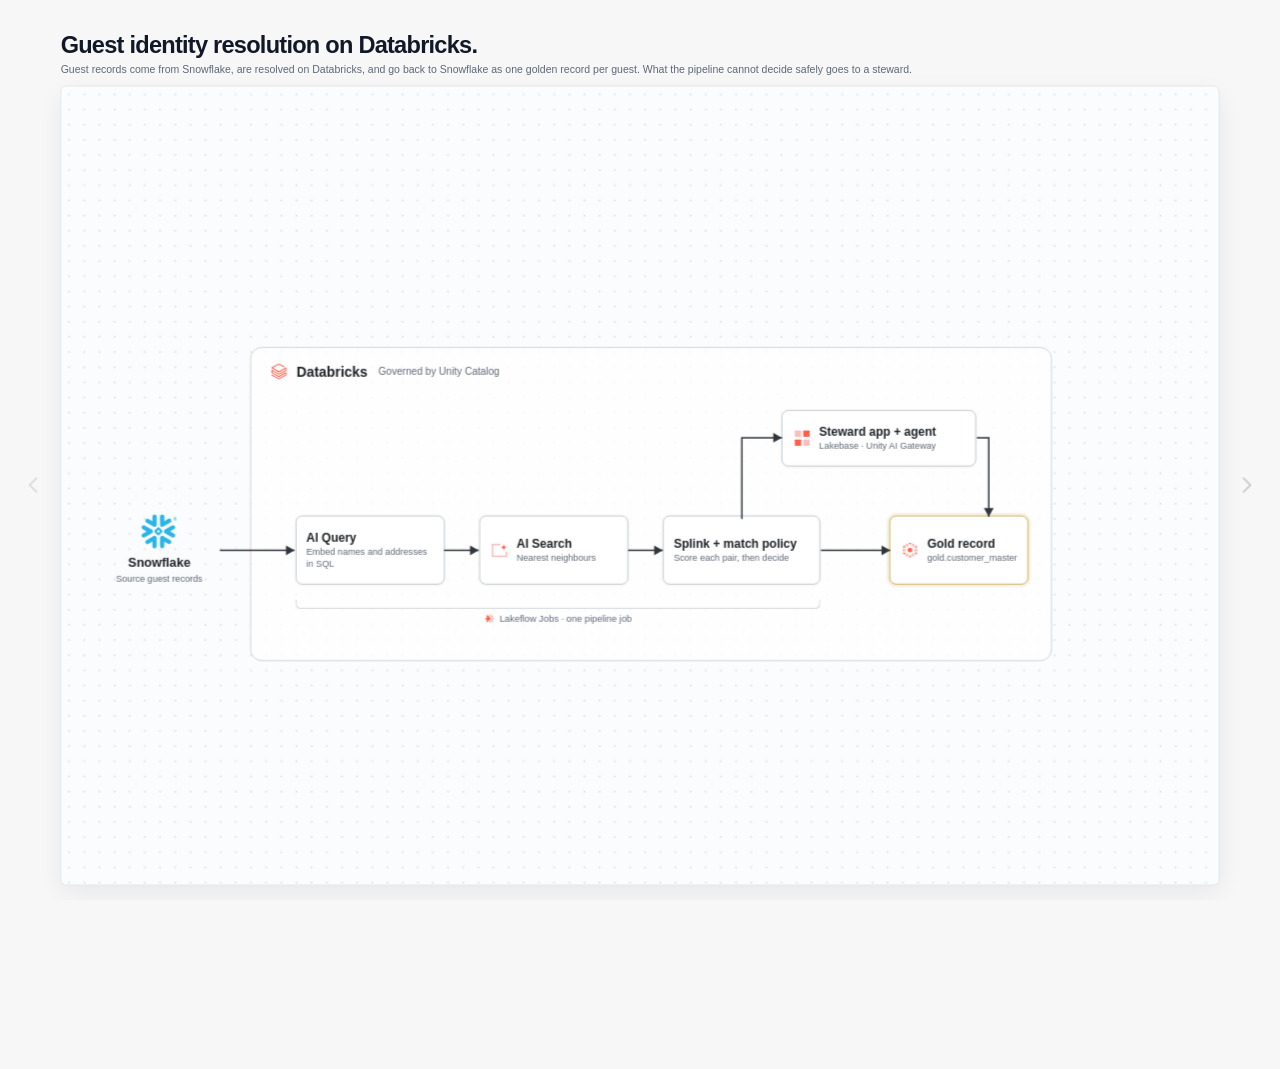
<file: apps/identity-presenter/static/identity-resolution-presenter.html>
<!doctype html>
<html lang="en">
<head>
  <meta charset="utf-8">
  <meta name="viewport" content="width=device-width, initial-scale=1">
  <title>Identity resolution</title>
  <link rel="stylesheet" href="presenter-cut-timing-trials.css">
  <link rel="stylesheet" href="identity-resolution-presenter.css">
</head>
<body>
  <main id="root"></main>
  <script>window.CANVAS_TYPE={label:11,axis:10,value:10,hullHeight:28,hullBaseline:18.5,labelOffset:14.5};</script>
  <script src="release-evidence.js"></script>
  <script src="presenter-cut-timing-trials.js"></script>
  <script src="scenario-decision-trace.js"></script>
  <script src="identity-resolution-presenter.js"></script>
</body>
</html>
</file>
<file: apps/identity-presenter/static/presenter-cut-timing-trials.css>
:root{color-scheme:light;--bg:#f7f7f8;--surface:#fff;--subtle:#f3f4f6;--ink:#111827;--muted:#5e6875;--line:#dfe2e6;--line2:#bdc3ca;--brand:#ff3621;--brand-dark:#c72c1c;--blue:#2272b4;--teal:#087f75;--purple:#7356a8;--amber:#a96107;--shadow:0 10px 30px rgba(17,24,39,.07);font-family:Inter,ui-sans-serif,-apple-system,BlinkMacSystemFont,"Segoe UI",sans-serif}*{box-sizing:border-box}html,body{margin:0;min-height:100%;background:var(--bg);color:var(--ink)}button{font:inherit;color:inherit}.topbar{height:58px;padding:0 28px;display:grid;grid-template-columns:1fr auto 1fr;align-items:center;gap:20px;background:var(--surface);border-bottom:1px solid var(--line)}.brand{display:flex;align-items:center;gap:10px;font-size:12px}.brand-mark{width:22px;height:16px;position:relative;border-top:3px solid var(--brand);border-bottom:3px solid var(--brand);transform:skewY(-14deg)}.brand-mark:after{content:"";position:absolute;left:3px;right:3px;top:5px;border-top:3px solid var(--brand)}.page-title{display:flex;align-items:baseline;gap:12px}.page-title b{font-size:14px}.page-title span{color:var(--muted);font-size:10px}.projection-note{justify-self:end;padding:6px 9px;border:1px solid var(--line);border-radius:4px;color:var(--muted);font-size:9px;font-weight:700;text-transform:uppercase;letter-spacing:.05em}.projection-note i{display:inline-block;width:6px;height:6px;margin-right:5px;border-radius:50%;background:var(--amber)}.trial-tabs{height:68px;display:grid;grid-template-columns:repeat(4,minmax(190px,1fr));padding:0 28px;background:var(--surface);border-bottom:1px solid var(--line)}.trial-tabs button{border:0;border-bottom:2px solid transparent;background:transparent;display:flex;align-items:center;gap:12px;padding:0 18px;text-align:left;cursor:pointer}.trial-tabs button:hover{background:var(--subtle)}.trial-tabs button.active{border-bottom-color:var(--brand);background:#fff8f6}.trial-tabs button>b{color:var(--line2);font-size:10px}.trial-tabs button.active>b{color:var(--brand-dark)}.trial-tabs span{display:grid;gap:3px;font-size:12px;font-weight:750}.trial-tabs small{color:var(--muted);font-size:9px;font-weight:450}main{min-height:calc(100vh - 158px)}.trial{display:none;padding:20px 28px 22px}.trial.active{display:block;animation:enter .22s ease-out}@keyframes enter{from{opacity:0;transform:translateY(4px)}}.heading{max-width:1460px;margin:0 auto 14px;display:flex;justify-content:space-between;align-items:flex-end;gap:24px}.eyebrow{color:var(--brand-dark);font-size:9px;font-weight:800;letter-spacing:.06em;text-transform:uppercase}.heading h1{margin:4px 0 5px;font-size:25px;line-height:1.1;letter-spacing:-.032em}.heading p{margin:0;color:var(--muted);font-size:11px}.play-all{min-height:36px;padding:0 14px;border:1px solid #b62b1c;border-radius:5px;background:var(--brand);color:#fff;font-size:11px;font-weight:750;cursor:pointer}.play-all span{margin-right:7px;font-size:8px}.play-all.playing span{animation:pulse .7s infinite}@keyframes pulse{50%{opacity:.3}}.demo{position:relative;max-width:1460px;height:min(535px,calc(100vh - 274px));min-height:420px;margin:0 auto;border:1px solid var(--line);border-radius:7px;background:#fbfcfd;box-shadow:var(--shadow);overflow:hidden}.scene{position:absolute;inset:0;opacity:0;transition:opacity .55s;background-image:radial-gradient(#dfe3e7 1px,transparent 1px);background-size:18px 18px}.trial:not([data-stage="0"]) .scene{opacity:1}.scene canvas{width:100%;height:100%;display:block}.replay{position:absolute;right:14px;bottom:13px;z-index:4;display:none;padding:7px 9px;border:1px solid var(--line2);border-radius:4px;background:rgba(255,255,255,.94);font-size:8px;font-weight:700;cursor:pointer}.trial[data-stage="3"] .replay,.trial[data-stage="4"] .replay{display:block}.cluster-key{position:absolute;left:14px;bottom:13px;z-index:3;display:none;gap:12px;padding:7px 9px;border:1px solid var(--line);border-radius:4px;background:rgba(255,255,255,.93);color:var(--muted);font-size:7px}.trial[data-stage="4"] .cluster-key{display:flex}.cluster-key span{display:flex;align-items:center;gap:4px}.cluster-key i{width:6px;height:6px;border-radius:50%}.key-blue{background:var(--blue)}.key-teal{background:var(--teal)}.key-purple{background:var(--purple)}.key-amber{background:var(--amber)}.table-card{position:absolute;width:370px;border:1px solid #d6d9dc;border-radius:3px;background:var(--surface);overflow:hidden;box-shadow:0 2px 7px rgba(17,24,39,.055);transition:left .85s cubic-bezier(.22,1,.36,1),top .85s cubic-bezier(.22,1,.36,1),transform .85s cubic-bezier(.22,1,.36,1),opacity .45s;z-index:7}.table-card header{height:34px;display:flex;align-items:center;padding:0 10px;background:#f7f8f9;border-bottom:1px solid #d6d9dc}.table-card header b{font-size:9px;font-weight:650;white-space:nowrap;overflow:hidden;text-overflow:ellipsis}.result-grid{background:#fff}.column-row,.data-row{display:grid;grid-template-columns:48px 91px 88px minmax(0,1fr)}.column-row{height:30px;background:#fafafa;border-bottom:1px solid #dfe1e3;color:#282c30;font-size:8px}.column-row>*,.data-row>*{min-width:0;border-right:1px solid #e1e3e5}.column-row>*:last-child,.data-row>*:last-child{border-right:0}.column-label{display:flex;align-items:center;gap:5px;padding:0 7px;white-space:nowrap}.column-label b{font-size:8px;font-weight:700;overflow:hidden;text-overflow:ellipsis}.dtype{display:inline-flex;align-items:center;flex:0 0 auto;color:#70757b;font-size:8px;font-style:normal;font-weight:650;letter-spacing:-.02em}.dtype sup{font-size:6px;line-height:1;transform:translateY(-3px)}.dtype-number{font-size:9px;letter-spacing:-.05em}.data-row{min-height:35px;align-items:stretch;border-bottom:1px solid #e2e4e6;color:#202124;transition:background .18s,box-shadow .18s}.data-row:last-child{border-bottom:0}.row-number{display:flex;align-items:center;justify-content:flex-end;padding:0 9px;background:#fafafa;color:#74797f;font-size:8px;font-style:normal;font-variant-numeric:tabular-nums}.data-cell{display:flex;align-items:center;padding:0 7px;overflow:hidden;white-space:nowrap;text-overflow:ellipsis}.guest-cell{font-size:8px;font-weight:500}.record-cell{color:#4b5560;font:7px ui-monospace,SFMono-Regular,Menlo,monospace}.semantic-cell{margin:0;color:#41464b;font-size:7px}.vector-cell{gap:2px;color:#49656b;font:7px ui-monospace,SFMono-Regular,Menlo,monospace}.vector-cell b{padding:3px 2px;border-radius:2px;font-weight:600}.vector-cell b.active{background:#fee2d5;color:#a72b18;outline:1px solid #f9a17f}.vector-table .data-row.active{background:#fff1e8;box-shadow:inset 3px 0 #f97316}.vector-table .data-row.active>*{background:#fff1e8}.vector-table .data-row.active .row-number{color:#a33a15;font-weight:750}.data-row.ellipsis{min-height:25px;grid-template-columns:48px 1fr;color:#6f747a}.data-row.ellipsis .ellipsis-cell{display:flex;align-items:center;justify-content:center;grid-column:2/-1;font-size:13px;letter-spacing:.12em}.vector-table .data-row.ellipsis.active{background:#fff1e8;box-shadow:inset 3px 0 #f97316;color:#a33a15}.vector-table .data-row.ellipsis.active>*{background:#fff1e8}.data-row.tail-row{grid-template-columns:48px 91px 88px minmax(0,1fr)}.data-row.tail-row .row-number{font-weight:650;letter-spacing:-.025em}.source-table{left:calc(50% - 185px);top:calc(50% - 155px)}.vector-table{left:-390px;top:calc(50% - 155px);opacity:0;transform:translateX(-36px)}.sql-card{position:absolute;left:-310px;top:calc(50% - 98px);width:290px;border:1px solid #d7dade;border-radius:3px;background:#fff;color:#202124;box-shadow:0 2px 7px rgba(17,24,39,.055);overflow:hidden;opacity:0;transform:translateX(-36px);transition:left .85s cubic-bezier(.22,1,.36,1),top .85s cubic-bezier(.22,1,.36,1),transform .85s cubic-bezier(.22,1,.36,1),opacity .45s;z-index:6}.sql-card-brand{height:30px;display:flex;align-items:center;padding:5px 10px;border-bottom:1px solid #e2e4e6;background:#fafafa}.sql-card-brand img{display:block;width:86px;height:auto;max-height:19px}.sql-editor{padding:8px 0 9px;background:#fff}.sql-line{min-height:22px;display:grid;grid-template-columns:29px 1fr;align-items:center}.sql-line i{align-self:stretch;display:flex;align-items:center;justify-content:flex-end;padding-right:8px;border-right:1px solid #edf0f2;color:#777d84;font:7px ui-monospace,SFMono-Regular,Menlo,monospace;font-style:normal}.sql-line code{padding-left:10px;color:#30343a;font:8px/1.45 ui-monospace,SFMono-Regular,Menlo,monospace;white-space:nowrap}.sql-line code b{color:#0068c9;font-weight:650}.sql-line code em{color:#7a3e9d;font-style:normal}.sql-line code span{color:#9b3d47}.sql-card .scan{position:absolute;inset:30px auto 0 -30%;width:25%;background:linear-gradient(90deg,transparent,rgba(0,104,201,.055),transparent);overflow:hidden;pointer-events:none}.trial[data-encode-phase="sql"] .sql-card,.trial[data-encode-phase="vector"] .sql-card{opacity:1;transform:none}.trial[data-encode-phase="vector"] .vector-table{opacity:1;transform:none}.trial[data-encode-phase="sql"] .source-table,.trial[data-encode-phase="vector"] .source-table{left:calc(25% - 185px)}.trial.is-playing[data-stage="0"][data-encode-phase="sql"] .sql-card .scan,.trial.is-playing[data-stage="0"][data-encode-phase="vector"] .sql-card .scan{animation:scan 1.2s infinite}@keyframes scan{to{left:110%}}.flow-arrow{position:absolute;top:50%;z-index:5;color:var(--line2);font-size:20px;opacity:0;transition:opacity .35s}.arrow-one{left:37%}.arrow-two{left:62%}.trial[data-encode-phase="sql"] .arrow-one,.trial[data-encode-phase="vector"] .arrow-one,.trial[data-encode-phase="vector"] .arrow-two{opacity:1}.trial:not([data-stage="0"]) .source-table,.trial:not([data-stage="0"]) .sql-card,.trial:not([data-stage="0"]) .flow-arrow{opacity:0;pointer-events:none}.trial:not([data-stage="0"]) .vector-table{left:16px;top:16px;opacity:1;transform:scale(.92);transform-origin:top left}.trial[data-stage="3"] .vector-table,.trial[data-stage="4"] .vector-table{transform:scale(.82);opacity:.94}.stage-rail{max-width:1460px;height:56px;margin:9px auto 0;display:grid;grid-template-columns:repeat(5,1fr);border:1px solid var(--line);border-radius:5px;overflow:hidden;background:var(--surface)}.stage-rail button{position:relative;border:0;border-right:1px solid var(--line);background:transparent;display:grid;grid-template-columns:22px 1fr 22px;gap:8px;align-items:center;padding:0 10px;text-align:left;cursor:pointer}.stage-rail button:last-child{border-right:0}.stage-rail button:hover{background:var(--subtle)}.stage-rail button.active{background:#fff8f6}.stage-rail button.done:after{content:"";position:absolute;left:0;right:0;bottom:0;height:2px;background:var(--brand)}.stage-number,.stage-play{width:20px;height:20px;display:grid;place-items:center;border:1px solid var(--line2);border-radius:50%;color:var(--muted);font-size:8px}.stage-play{justify-self:end;border-radius:4px;color:var(--ink)}.stage-rail button.active .stage-number,.stage-rail button.done .stage-number{border-color:var(--brand);color:var(--brand-dark)}.stage-rail button.playing .stage-play{border-color:var(--brand);color:var(--brand);animation:pulse .7s infinite}.stage-label{display:grid;gap:2px;font-size:9px;font-weight:700}.stage-label small{color:var(--muted);font-size:7px;font-weight:450}/* Trial 02: a fixed camera watches the three cards dolly through the centre. */
.layout-dolly .encode-track{position:absolute;inset:0;z-index:5;transition:transform 1s cubic-bezier(.22,1,.36,1)}.layout-dolly .source-table{left:calc(50% - 155px)}.layout-dolly .sql-card{left:calc(50% + 265px)}.layout-dolly .vector-table{left:calc(50% + 685px)}.layout-dolly .arrow-one{left:calc(50% + 190px)}.layout-dolly .arrow-two{left:calc(50% + 610px)}.layout-dolly[data-encode-phase="1"] .encode-track{transform:translateX(-420px)}.layout-dolly[data-encode-phase="2"] .encode-track{transform:translateX(-840px)}.layout-dolly[data-encode-phase="1"] .source-table,.layout-dolly[data-encode-phase="2"] .source-table{left:calc(50% - 155px)}.layout-dolly:not([data-stage="0"]) .encode-track{transform:none}.layout-dolly:not([data-stage="0"]) .vector-table{left:16px}/* Trial 03: cards descend through one centred focal window. */
.layout-descent .encode-track{position:absolute;inset:0;z-index:5;transition:transform 1s cubic-bezier(.22,1,.36,1)}.layout-descent .source-table{left:calc(50% - 155px);top:calc(50% - 143px)}.layout-descent .sql-card{left:calc(50% - 145px);top:calc(50% + 230px)}.layout-descent .vector-table{left:calc(50% - 155px);top:calc(50% + 590px)}.layout-descent .arrow-one{left:50%;top:calc(50% + 175px);transform:rotate(90deg)}.layout-descent .arrow-two{left:50%;top:calc(50% + 535px);transform:rotate(90deg)}.layout-descent[data-encode-phase="1"] .encode-track{transform:translateY(-372px)}.layout-descent[data-encode-phase="2"] .encode-track{transform:translateY(-732px)}.layout-descent[data-encode-phase="1"] .source-table,.layout-descent[data-encode-phase="2"] .source-table{left:calc(50% - 155px)}.layout-descent[data-encode-phase="2"] .vector-table{transform:none}.layout-descent .ellipsis{transform:rotate(90deg)}.layout-descent:not([data-stage="0"]) .encode-track{transform:none}.layout-descent:not([data-stage="0"]) .vector-table{left:16px;top:16px;transform:scale(.92)}/* Trial 04: the result table replaces the source table in the same frame. */
.layout-morph .source-table,.layout-morph .vector-table{left:calc(50% - 155px)}.layout-morph .sql-card{left:calc(50% + 205px);top:calc(50% - 104px)}.layout-morph .arrow-one{left:calc(50% + 175px)}.layout-morph .arrow-two{display:none}.layout-morph[data-encode-phase="1"] .source-table,.layout-morph[data-encode-phase="2"] .source-table{left:calc(50% - 155px)}.layout-morph[data-encode-phase="2"] .source-table{opacity:0;transform:scale(.97)}.layout-morph[data-encode-phase="2"] .vector-table{opacity:1;transform:none}.layout-morph:not([data-stage="0"]) .vector-table{left:16px}/* Final centred reveal: one authoritative table,responsive handoffs and stable scene framing. */
main{min-height:calc(100vh - 90px)}.demo{height:min(590px,calc(100vh - 220px))}.layout-center .source-table{top:calc(50% - 155px)}.layout-center[data-encode-phase="intro"] .source-table{left:-390px;opacity:0;transform:translateX(-36px);transition:none}.layout-center[data-encode-phase="intro"] .sql-card,.layout-center[data-encode-phase="intro"] .vector-table{transition:none}.layout-center .sql-card{left:-310px}.layout-center[data-encode-phase="sql"] .sql-card,.layout-center[data-encode-phase="vector"] .sql-card{left:calc(50% - 145px)}.layout-center .vector-table{left:-390px;right:auto;top:calc(50% - 155px)}.layout-center[data-encode-phase="vector"] .vector-table{left:calc(82% - 185px)}.layout-center[data-encode-phase="sql"] .source-table,.layout-center[data-encode-phase="vector"] .source-table{left:max(16px,calc(18% - 185px))}.layout-center .arrow-one{left:calc(35.5% - 5px)}.layout-center .arrow-two{left:calc(64.5% - 5px)}.layout-center:not([data-stage="0"]) .vector-table{left:16px;right:auto;top:50%;transform:translateY(-50%) scale(.92);transform-origin:left center}.layout-center[data-stage="3"] .vector-table,.layout-center[data-stage="4"] .vector-table{transform:translateY(-50%) scale(.82)}footer{min-height:32px;padding:8px 28px;display:flex;justify-content:space-between;gap:30px;border-top:1px solid var(--line);background:var(--surface);color:var(--muted);font-size:8px}footer b{color:var(--ink)}
@media(max-width:1150px){.topbar{grid-template-columns:1fr auto}.page-title{display:none}.table-card{width:330px}.column-row,.data-row,.data-row.tail-row{grid-template-columns:46px 80px 82px minmax(0,1fr)}.source-table{left:calc(50% - 165px)}.vector-table{left:-350px}.trial[data-encode-phase="sql"] .source-table,.trial[data-encode-phase="vector"] .source-table{left:calc(25% - 165px)}.stage-label small{display:none}.layout-morph .source-table,.layout-morph .vector-table{left:calc(50% - 165px)}.layout-center[data-encode-phase="vector"] .vector-table{left:calc(82% - 165px)}.layout-center[data-encode-phase="sql"] .source-table,.layout-center[data-encode-phase="vector"] .source-table{left:max(16px,calc(18% - 165px))}.layout-center:not([data-stage="0"]) .vector-table{left:16px;right:auto}}
@media(max-width:1000px){.table-card{width:280px}.column-row,.data-row,.data-row.tail-row{grid-template-columns:43px 67px 73px minmax(0,1fr)}.column-label{padding:0 5px}.column-label b{font-size:7px}.sql-card{width:230px}.layout-center[data-encode-phase="sql"] .sql-card,.layout-center[data-encode-phase="vector"] .sql-card{left:calc(50% - 115px)}.layout-center[data-encode-phase="sql"] .source-table,.layout-center[data-encode-phase="vector"] .source-table{left:16px}.layout-center[data-encode-phase="vector"] .vector-table{left:calc(100% - 296px)}.layout-center .arrow-one{left:calc(35.5% - 5px)}.layout-center .arrow-two{left:calc(64.5% - 5px)}.layout-center:not([data-stage="0"]) .vector-table{left:16px;right:auto}}.layout-center .source-table,.layout-center .vector-table{top:calc(50% - 155px)}
@media(prefers-reduced-motion:reduce){*,*:before,*:after{animation-duration:.01ms!important;transition-duration:.01ms!important}}.table-card header{justify-content:space-between;gap:10px}.product-tag{display:inline-flex;align-items:center;gap:5px;flex-shrink:0;color:#6b737c;font-size:8.5px;font-weight:600}.product-tag img{width:12px;height:12px}
</file>
<file: apps/identity-presenter/static/identity-resolution-presenter.css>
/* Integrated presenter shell: preserve the blocking cut,then continue into matching. */
:root{--green:#137a57;--amber-text:#9a5806;--green-soft:#edf8f3;--amber-soft:#fff6e5;--orange:#f97316;--red:#b42318;--red-soft:#fff0ee;--muted-2:#6b7178;--ease:cubic-bezier(.16,1,.3,1);--ease-io:cubic-bezier(.65,0,.35,1)}/* ------------------------------------------------------------------------ frame
   One logical 1520x870 frame,scaled uniformly by --ix-k (set in JS) so every
   screen from 1280x720 to 1920x1080 and beyond shows the same composition. */
html{height:100%;overflow:hidden;background:var(--bg)}body.ix-framed{position:absolute;left:0;top:0;width:var(--ix-frame-w,1520px);height:var(--ix-frame-h,870px);min-height:0;display:flex;flex-direction:column;overflow:hidden;transform:scale(var(--ix-k,1));transform-origin:0 0}body.ix-framed>main{flex:1 1 auto;min-height:0;display:flex;flex-direction:column;justify-content:center}body.ix-framed>header,body.ix-framed>footer{flex:0 0 auto}/* ------------------------------------------------------------------------ chrome type */
.ix-framed .topbar{height:56px;padding:0 30px;grid-template-columns:1fr auto 1fr}.ix-framed .brand{font-size:13px}.ix-framed .page-title{display:flex}.ix-framed .page-title b{font-size:15px}.ix-framed .page-title span{font-size:11.5px;color:var(--muted)}.ix-framed .projection-note{font-size:10px;padding:7px 10px}.ix-framed .trial{width:100%;padding:12px 30px 14px}.ix-framed .heading{max-width:1460px;margin:0 auto 12px;min-height:68px}.ix-framed .eyebrow{font-size:10.5px}.ix-framed .heading h1{margin:5px 0 6px;font-size:28px}.ix-framed .heading p{font-size:12.5px}.heading.ix-swap>div{animation:ix-heading-in .46s var(--ease) both}@keyframes ix-heading-in{from{opacity:0;transform:translateY(5px)}}.ix-framed .demo{max-width:1460px;height:590px;min-height:0}.ix-framed footer{min-height:34px;padding:9px 30px;font-size:9.5px}.ix-framed .stage-rail{max-width:1460px;height:60px;margin:10px auto 0;grid-template-columns:repeat(9,minmax(0,1fr));overflow:hidden}.ix-framed .stage-rail button{grid-template-columns:22px minmax(0,1fr) 20px;padding:0 9px;gap:7px;transition:background .25s}.ix-framed .stage-rail button:nth-child(5){border-left:2px solid var(--line2)}.ix-framed .stage-label{font-size:10.5px;white-space:nowrap}.ix-framed .stage-label small{display:block;font-size:9px;color:var(--muted-2);overflow:hidden;text-overflow:ellipsis}.ix-framed .stage-number{width:21px;height:21px;font-size:9.5px;transition:border-color .25s,color .25s}.ix-framed .stage-play{width:20px;height:20px;font-size:8px}.ix-framed .stage-rail button.done:after{transform-origin:left center;animation:ix-rail-fill .5s var(--ease) both}@keyframes ix-rail-fill{from{transform:scaleX(0)}}.ix-framed .stage-rail button:focus-visible,.ix-scenario-picker button:focus-visible,.ix-framed .replay:focus-visible{outline:2px solid var(--blue);outline-offset:-2px}.ix-framed .replay{font-size:10px;padding:8px 10px}.ix-framed .cluster-key{font-size:10px;padding:8px 10px}.ix-framed .cluster-key i{width:7px;height:7px}.ix-framed .cluster-key,.ix-framed .replay{transition:opacity .35s}.ix-framed .table-card{width:440px}.ix-framed .table-card header b{font-size:10.5px}.ix-framed .column-row,.ix-framed .data-row,.ix-framed .data-row.tail-row{grid-template-columns:50px 96px 94px minmax(0,1fr)}.ix-framed .data-row.ellipsis{grid-template-columns:50px 1fr}.ix-framed .column-label{padding:0 7px}.ix-framed .column-label b{font-size:9.5px}.ix-framed .dtype{font-size:9px}.ix-framed .dtype sup{font-size:7px}.ix-framed .dtype-number{font-size:9.5px}.ix-framed .row-number{font-size:9px;color:var(--muted-2)}.ix-framed .guest-cell{font-size:10px}.ix-framed .record-cell{font-size:9px;color:#46505a}.ix-framed .semantic-cell{font-size:9.5px}.ix-framed .vector-cell{font-size:9px}.ix-framed .vector-cell b{padding:3px 1.5px}.ix-framed .sql-card{width:320px}.ix-framed .sql-card-brand img{width:92px;max-height:20px}.ix-framed .sql-line{min-height:24px;grid-template-columns:30px 1fr}.ix-framed .sql-line i{font-size:9px;color:var(--muted-2)}.ix-framed .sql-line code{font-size:10px}/* Encode geometry recomputed for the wider cards (source | SQL | vectors, symmetric margins). */
.ix-framed .layout-center .source-table,.ix-framed .layout-center .vector-table{top:calc(50% - 170px)}.ix-framed .layout-center .source-table{left:calc(50% - 220px)}.ix-framed .layout-center[data-encode-phase="intro"] .source-table,.ix-framed .layout-center .vector-table{left:-420px}.ix-framed .layout-center .sql-card{left:-340px;top:calc(50% - 104px)}.ix-framed .layout-center[data-encode-phase="sql"] .source-table,.ix-framed .layout-center[data-encode-phase="vector"] .source-table{left:calc(18% - 220px)}.ix-framed .layout-center[data-encode-phase="sql"] .sql-card,.ix-framed .layout-center[data-encode-phase="vector"] .sql-card{left:calc(50% - 160px)}.ix-framed .layout-center[data-encode-phase="vector"] .vector-table{left:calc(82% - 220px)}.ix-framed .flow-arrow{color:#8a9097}.ix-framed .layout-center .arrow-one{left:calc(35.5% - 7px)}.ix-framed .layout-center .arrow-two{left:calc(64.5% - 7px)}.ix-framed .flow-arrow{top:calc(50% - 14px)}.ix-framed .layout-center:not([data-stage="0"]) .vector-table{left:16px;top:50%;transform:translateY(-50%) scale(.9);transform-origin:left center}.ix-framed .layout-center[data-stage="3"] .vector-table,.ix-framed .layout-center[data-stage="4"] .vector-table{transform:translateY(-50%) scale(.8)}/* ------------------------------------------------------------------------ matching overlay */
.ix-overlay{position:absolute;inset:0;z-index:20;overflow:hidden;background:transparent;opacity:0;pointer-events:none;transition:none}.integrated-matching .ix-overlay{opacity:1}.integrated-matching .scene canvas{opacity:0;transition:none}.integrated-matching .vector-table,.integrated-matching .source-table,.integrated-matching .sql-card,.integrated-matching .flow-arrow,.integrated-matching .cluster-key,.integrated-matching .replay{opacity:0!important;pointer-events:none!important}/* Retrieve state reconstructed as DOM so the selected points can remain tangible. */
.ix-universe{position:absolute;inset:0;z-index:1;transition:opacity .42s ease-out}.ix-universe-label{position:absolute;left:16px;top:14px;display:flex;align-items:baseline;gap:9px;animation:ix-fade-in .5s .15s ease-out both}.ix-universe-label b{font-size:12px}.ix-universe-label span{color:var(--muted);font-size:10px}@keyframes ix-fade-in{from{opacity:0}}.ix-cluster{position:absolute;transition:opacity .62s ease-out,transform .9s var(--ease-io),left .9s var(--ease-io),top .9s var(--ease-io),width .9s var(--ease-io),height .9s var(--ease-io);transform-origin:center}.ix-cluster:before{content:"";position:absolute;inset:0;border:1px dashed color-mix(in srgb,var(--ix-color) 58%,transparent);border-radius:50%;background:color-mix(in srgb,var(--ix-color) 7%,transparent);transform:rotate(-4.6deg)}.ix-cluster>strong{position:absolute;left:50%;bottom:calc(100% + 6px);transform:translateX(-50%);padding:6px 8px;border:1px solid color-mix(in srgb,var(--ix-color) 58%,#fff);border-radius:4px;background:#fff;color:var(--ix-color);font-size:11px;line-height:14px;white-space:nowrap;transition:opacity .35s ease-out}.ix-name{--ix-color:var(--blue);left:31%;top:47%;width:16%;height:24%}.ix-selected{--ix-color:var(--teal);left:46.5%;top:24.5%;width:17%;height:26%}.ix-corporate{--ix-color:var(--purple);left:61%;top:55%;width:16%;height:24%}.ix-household{--ix-color:var(--amber);left:73%;top:30%;width:16%;height:24%}.ix-ambient{position:absolute;left:var(--x);top:var(--y);width:6.4px;height:6.4px;border-radius:50%;background:var(--ix-color);opacity:.82;transform:translate(-50%,-50%)}.ix-point{position:absolute;left:var(--x);top:var(--y);display:block;width:15px;height:15px;z-index:4;font-size:11px;font-weight:750;white-space:nowrap;transform:translate(-7.5px,-50%)}.ix-point i{position:absolute;inset:0;border:3px solid #fff;border-radius:50%}.ix-point span{position:absolute;left:22px;top:50%;padding:1px 4px;margin:0 -4px;border-radius:3px;background:rgba(255,255,255,0);transform:translateY(-50%);transition:transform .75s var(--ease-io),background .4s}.ix-point.ix-left i{background:var(--brand);box-shadow:0 0 0 1px var(--brand)}.ix-point.ix-right i{background:var(--teal);box-shadow:0 0 0 1px var(--teal)}/* Reveal rows: labels move to the left of their points so tethers leave cleanly to the right. */
.ix-overlay[data-match-step="2"] .ix-point span{transform:translate(calc(-100% - 29px),-50%);background:rgba(255,255,255,.9);box-shadow:0 0 0 1px rgba(17,24,39,.06)}.ix-overlay:not([data-match-step="0"]) .ix-cluster:not(.ix-selected)>strong{opacity:0}.ix-overlay[data-match-step="1"] .ix-name,.ix-overlay[data-match-step="2"] .ix-name,.ix-overlay[data-match-step="3"] .ix-name,.ix-overlay[data-match-step="4"] .ix-name{opacity:.08;transform:translate(-5%,4%) scale(.95)}.ix-overlay[data-match-step="1"] .ix-corporate,.ix-overlay[data-match-step="2"] .ix-corporate,.ix-overlay[data-match-step="3"] .ix-corporate,.ix-overlay[data-match-step="4"] .ix-corporate{opacity:.08;transform:translate(4%,5%) scale(.94)}.ix-overlay[data-match-step="1"] .ix-household,.ix-overlay[data-match-step="2"] .ix-household,.ix-overlay[data-match-step="3"] .ix-household,.ix-overlay[data-match-step="4"] .ix-household{opacity:.08;transform:translate(5%,-4%) scale(.95)}.ix-overlay[data-match-step="1"] .ix-selected,.ix-overlay[data-match-step="2"] .ix-selected,.ix-overlay[data-match-step="3"] .ix-selected,.ix-overlay[data-match-step="4"] .ix-selected{left:2%;top:26%;width:26%;height:40%}.ix-overlay[data-match-step="2"] .ix-selected,.ix-overlay[data-match-step="3"] .ix-selected,.ix-overlay[data-match-step="4"] .ix-selected{opacity:.88}/* Persistent source rows. */
.ix-flow-table{position:absolute;left:30%;top:196px;width:64%;z-index:5;border:1px solid var(--line2);border-radius:4px;background:#fff;overflow:hidden;opacity:0;transform:translateX(24px);transition:opacity .5s ease-out,transform .8s var(--ease)}.ix-flow-table header{height:34px;padding:0 10px 0 16px;display:flex;align-items:center;border-bottom:1px solid var(--line);background:#f7f8f9}.ix-flow-table header b{font:700 10.5px ui-monospace,SFMono-Regular,Menlo,monospace}.ix-flow-head,.ix-flow-row{display:grid;grid-template-columns:.62fr .7fr 1.05fr 1.5fr 1fr .78fr 1.9fr}.ix-flow-head{min-height:30px;background:#fafafa}.ix-flow-head>*{display:flex;align-items:center;padding:0 8px;border-right:1px solid var(--line);color:var(--muted);font-size:9px;font-weight:650}.ix-flow-head>*:first-child,.ix-flow-row>*:not(.ix-row-anchor):nth-child(2){padding-left:16px}.ix-flow-head>*:last-child,.ix-flow-row>*:last-child{border-right:0}.ix-flow-row{position:relative;min-height:46px;border-top:1px solid var(--line)}.ix-flow-row>*:not(.ix-row-anchor){min-width:0;padding:0 8px;display:flex;align-items:center;border-right:1px solid var(--line);font-size:9.5px;overflow:hidden;white-space:nowrap;text-overflow:ellipsis}.ix-flow-row b{font-weight:650}.ix-flow-row code{font:9.5px ui-monospace,SFMono-Regular,Menlo,monospace}.ix-row-anchor{position:absolute;left:-8px;top:50%;width:16px;height:16px;border:3px solid #fff;border-radius:50%;transform:translateY(-50%);box-shadow:0 0 0 1px currentColor;z-index:3}.ix-left-row .ix-row-anchor{color:var(--brand);background:var(--brand)}.ix-right-row .ix-row-anchor{color:var(--teal);background:var(--teal)}.ix-overlay[data-match-step="2"] .ix-flow-table{opacity:1;transform:none}/* Live point-to-row tethers. */
.ix-tethers{position:absolute;inset:0;width:100%;height:100%;z-index:4;pointer-events:none;overflow:visible;transition:opacity .3s}.ix-tethers path{fill:none;stroke-width:1.5;stroke-dasharray:6 6;stroke-dashoffset:180;opacity:0;transition:stroke-dashoffset .9s var(--ease) .12s,opacity .35s .12s}.ix-tethers [data-ix-tether="left"]{stroke:var(--brand)}.ix-tethers [data-ix-tether="right"]{stroke:var(--teal)}.ix-overlay[data-match-step="2"] .ix-tethers path{stroke-dashoffset:0;opacity:.9}/* ------------------------------------------------------------------------ Decision Trace */
.ix-evidence-view{position:absolute;inset:0;z-index:30;padding:12px 14px 14px;background:#fbfcfd;background-image:radial-gradient(#e3e6e9 1px,transparent 1px);background-size:18px 18px;opacity:0;transform:translateX(18px) scale(.992);pointer-events:none;transition:opacity .45s ease-out,transform .72s var(--ease)}.ix-overlay[data-match-step="3"] .ix-evidence-view,.ix-overlay[data-match-step="4"] .ix-evidence-view{opacity:1;transform:none;pointer-events:auto}.ix-overlay[data-match-step="3"] .ix-universe,.ix-overlay[data-match-step="4"] .ix-universe,.ix-overlay[data-match-step="3"] .ix-tethers,.ix-overlay[data-match-step="4"] .ix-tethers,.ix-overlay[data-match-step="3"] .ix-flow-table,.ix-overlay[data-match-step="4"] .ix-flow-table{opacity:0;pointer-events:none}.ix-scenario-picker,.ix-evidence-heading{opacity:0;transform:translateY(6px);transition:opacity .4s ease-out,transform .6s var(--ease)}.ix-overlay[data-match-step="3"] :is(.ix-scenario-picker,.ix-evidence-heading),.ix-overlay[data-match-step="4"] :is(.ix-scenario-picker,.ix-evidence-heading){opacity:1;transform:none}.ix-overlay[data-match-step="3"] .ix-evidence-heading,.ix-overlay[data-match-step="3"] .ix-scenario-picker{transition-delay:.05s}.ix-scenario-picker{height:40px;display:grid;grid-template-columns:repeat(6,1fr);border:1px solid var(--line);border-radius:4px;background:#fff;overflow:hidden}.ix-scenario-picker button{position:relative;min-width:0;padding:0 9px;display:flex;align-items:center;gap:8px;border:0;border-right:1px solid var(--line);background:#fff;cursor:pointer;transition:background .2s}.ix-scenario-picker button:last-child{border-right:0}.ix-scenario-picker button:hover{background:#fafbfc}.ix-scenario-picker button.active{background:#fff8f6}.ix-scenario-picker button.active:after{content:"";position:absolute;left:0;right:0;bottom:0;height:2px;background:var(--brand)}.ix-scenario-picker i{width:19px;height:19px;display:grid;place-items:center;flex:0 0 auto;border:1px solid var(--line2);border-radius:50%;color:var(--muted);font:normal 9px ui-monospace,SFMono-Regular,Menlo,monospace}.ix-scenario-picker button.active i{border-color:var(--brand);color:#b72e20}.ix-scenario-picker span{min-width:0;overflow:hidden;text-overflow:ellipsis;white-space:nowrap;font-size:10.5px;font-weight:750}.ix-evidence-heading{height:54px;display:flex;align-items:center;justify-content:space-between;gap:20px}.ix-evidence-heading>div{display:grid;gap:4px}.ix-evidence-heading b{font-size:16px}.ix-evidence-heading span{color:var(--muted);font-size:10px}.ix-evidence-heading small{padding:7px 9px;border:1px solid #b8cbd8;border-radius:4px;background:#f4f8fb;color:#295f82;font-size:9.5px;font-weight:700;white-space:nowrap}.ix-evidence-layout{height:calc(100% - 94px);display:grid;grid-template-columns:minmax(0,1fr) 340px;gap:12px}.ix-null{color:#636a72;font:italic 9.5px ui-monospace,SFMono-Regular,Menlo,monospace}.ix-evidence-view[data-field="0"] [data-ix-col="0"],.ix-evidence-view[data-field="1"] [data-ix-col="1"],.ix-evidence-view[data-field="2"] [data-ix-col="2"],.ix-evidence-view[data-field="3"] [data-ix-col="3"],.ix-evidence-view[data-field="4"] [data-ix-col="4"]{background:#fff1e8;color:#922f12}@keyframes ix-sql-pulse{45%{box-shadow:inset 3px 0 var(--orange),inset 0 0 0 1px #ef9a72;background:#ffe6d8}}
@keyframes ix-verdict-in{from{opacity:0;transform:translateY(6px) scale(.985)}}

@media(prefers-reduced-motion:reduce){*,*:before,*:after{animation-duration:.01ms!important;animation-delay:0s!important;transition-duration:.01ms!important;transition-delay:0s!important}}.ix-name>strong,.ix-corporate>strong{bottom:auto;top:calc(100% + 6px)}.ix-destination{display:flex;align-items:center;gap:5px;color:#4b535b;font-size:9.5px;font-weight:600;white-space:nowrap;animation:ix-fade-in .5s .25s ease-out both}.ix-destination:empty{display:none}.ix-destination img{width:13px;height:13px;margin-left:2px}.ix-destination i{margin:0 4px;color:var(--muted-2);font-style:normal}.ix-framed .source-table :is(.column-row,.data-row){grid-template-columns:52px minmax(0,.8fr) minmax(0,1.2fr)}.ix-framed .vector-table :is(.column-row,.data-row){grid-template-columns:52px 88px minmax(0,1fr) minmax(0,1fr)}.ix-framed :is(.source-table,.vector-table) .data-row.ellipsis{grid-template-columns:52px 1fr}.ix-framed .semantic-cell{min-width:0;white-space:nowrap;overflow:hidden;text-overflow:ellipsis}/* Hand-off stage: customer graph and release totals */
.ix-handoff-view{position:absolute;inset:0;z-index:40;display:grid;grid-template-columns:minmax(0,1.7fr) minmax(300px,1fr);gap:14px;padding:12px 14px 14px;background:#fbfcfd;background-image:radial-gradient(#e3e6e9 1px,transparent 1px);background-size:18px 18px;opacity:0;pointer-events:none;transition:opacity .45s ease-out}.ix-overlay[data-match-step="5"] .ix-handoff-view{opacity:1;pointer-events:auto}.ix-handoff-view>section,.ix-handoff-view>aside{min-height:0;border:1px solid var(--line2);border-radius:4px;background:#fff;overflow:hidden}.ix-handoff-view header{height:38px;padding:0 14px;display:flex;align-items:center;justify-content:space-between;border-bottom:1px solid var(--line);background:#f7f8f9}.ix-handoff-view header b{font-size:11px}.ix-handoff-view header span{color:var(--muted);font-size:9.5px}.ix-graph{display:grid;grid-template-rows:38px minmax(0,1fr) 58px}.ix-graph-canvas{position:relative;align-self:center;justify-self:center;height:calc(100% - 44px);max-width:calc(100% - 40px);aspect-ratio:3/2}.ix-graph-canvas svg{position:absolute;inset:0;width:100%;height:100%;overflow:visible}.ix-edge{fill:none;stroke-linecap:round;opacity:0;transition:opacity .4s ease-out,stroke-dashoffset .9s var(--ease)}.ix-edge-auto{stroke:var(--green);stroke-width:2.2;stroke-dasharray:1;stroke-dashoffset:1;opacity:1}.ix-edge-review{stroke:var(--amber);stroke-width:2;stroke-dasharray:.03 .02}.ix-edge-reject{stroke:#c9ced3;stroke-width:1.2;stroke-dasharray:.008 .02}.ix-handoff-view[data-handoff-step="2"] .ix-edge-auto,.ix-handoff-view[data-handoff-step="3"] .ix-edge-auto,.ix-handoff-view[data-handoff-step="4"] .ix-edge-auto{stroke-dashoffset:0}.ix-handoff-view[data-handoff-step="2"] .ix-edge-review,.ix-handoff-view[data-handoff-step="3"] .ix-edge-review,.ix-handoff-view[data-handoff-step="4"] .ix-edge-review{opacity:1;transition-delay:.35s}.ix-handoff-view[data-handoff-step="2"] .ix-edge-reject,.ix-handoff-view[data-handoff-step="3"] .ix-edge-reject,.ix-handoff-view[data-handoff-step="4"] .ix-edge-reject{opacity:1;transition-delay:.55s}.ix-node{position:absolute;z-index:3;display:flex;align-items:center;gap:8px;padding:7px 11px 7px 8px;border:1px solid var(--line2);border-radius:6px;background:#fff;box-shadow:0 1px 2px rgba(17,24,39,.05);transform:translate(-50%,-50%) translateY(6px);opacity:0;transition:opacity .35s ease-out,transform .5s var(--ease);white-space:nowrap}.ix-node i{width:22px;height:22px;display:grid;place-items:center;border:1px solid var(--line2);border-radius:50%;font:700 10px/1 Inter,sans-serif;font-style:normal;color:#30363d}.ix-node b{display:block;font-size:11px}.ix-node span{display:block;margin-top:2px;color:var(--muted);font-size:9.5px}.ix-handoff-view[data-handoff-step="1"] .ix-node,.ix-handoff-view[data-handoff-step="2"] .ix-node,.ix-handoff-view[data-handoff-step="3"] .ix-node,.ix-handoff-view[data-handoff-step="4"] .ix-node{opacity:1;transform:translate(-50%,-50%)}.ix-edge-label{position:absolute;z-index:2;transform:translate(-50%,-50%);padding:2px 6px;border-radius:3px;background:#fff;font-size:9.5px;font-weight:650;white-space:nowrap;opacity:0;transition:opacity .35s ease-out .5s}.ix-edge-label-auto{color:var(--green)}.ix-edge-label-review{color:var(--amber-text)}.ix-handoff-view[data-handoff-step="2"] .ix-edge-label,.ix-handoff-view[data-handoff-step="3"] .ix-edge-label,.ix-handoff-view[data-handoff-step="4"] .ix-edge-label{opacity:1}.ix-customer{position:absolute;z-index:1;border-radius:14px;opacity:0;transform:scale(.97);transition:opacity .45s ease-out,transform .6s var(--ease)}.ix-customer em{position:absolute;left:12px;top:-9px;padding:0 6px;background:#fff;font-size:10px;font-weight:700;font-style:normal;white-space:nowrap}.ix-customer-main{border:1.5px solid var(--green);background:color-mix(in srgb,var(--green-soft) 70%,transparent)}.ix-customer-main em{color:var(--green)}.ix-customer-held{border:1.5px dashed var(--amber);background:color-mix(in srgb,var(--amber-soft) 55%,transparent)}.ix-customer-held em{color:var(--amber-text)}.ix-handoff-view[data-handoff-step="3"] .ix-customer-main,.ix-handoff-view[data-handoff-step="4"] .ix-customer-main,.ix-handoff-view[data-handoff-step="4"] .ix-customer-held{opacity:1;transform:none}.ix-graph-note{position:absolute;left:0;right:0;bottom:-28px;margin:0;color:#4b535b;font-size:11px;text-align:center;opacity:0;transition:opacity .4s ease-out .3s}.ix-handoff-view[data-handoff-step="3"] .ix-graph-note,.ix-handoff-view[data-handoff-step="4"] .ix-graph-note{opacity:1}.ix-case{display:flex;align-items:center;gap:10px;padding:0 16px;border-top:1px solid var(--line);opacity:0;transform:translateY(8px);transition:opacity .4s ease-out,transform .6s var(--ease)}.ix-case img{width:18px;height:18px}.ix-case b{display:block;font-size:12px}.ix-case span{display:block;margin-top:2px;color:var(--muted);font-size:10px}.ix-handoff-view[data-handoff-step="4"] .ix-case{opacity:1;transform:none}.ix-funnel dl{margin:0;padding:6px 16px}.ix-funnel dl>div{display:grid;grid-template-columns:118px minmax(0,1fr);align-items:baseline;gap:10px;padding:11px 0;border-bottom:1px solid var(--line);opacity:.18;transition:opacity .45s ease-out}.ix-funnel dl>div:last-child{border-bottom:0}.ix-funnel dt{font:700 15px ui-monospace,SFMono-Regular,Menlo,monospace;font-variant-numeric:tabular-nums;text-align:right;color:#30363d}.ix-funnel dd{margin:0;font-size:11.5px;color:#30363d}.ix-funnel dd span{display:inline-flex;align-items:center;gap:6px}.ix-funnel dd img{width:13px;height:13px}.ix-funnel small{display:block;margin-top:3px;color:var(--muted);font-size:9.5px}.ix-f-auto dt{color:var(--green)}.ix-f-review dt{color:var(--amber-text)}.ix-f-reject dt{color:var(--muted)}.ix-f-case{margin-top:4px;border-top:1px solid var(--line2)}.ix-handoff-view[data-handoff-step="1"] [data-funnel="1"],.ix-handoff-view[data-handoff-step="2"] [data-funnel="1"],.ix-handoff-view[data-handoff-step="3"] [data-funnel="1"],.ix-handoff-view[data-handoff-step="4"] [data-funnel="1"]{opacity:1}.ix-handoff-view[data-handoff-step="2"] [data-funnel="2"],.ix-handoff-view[data-handoff-step="3"] [data-funnel="2"],.ix-handoff-view[data-handoff-step="4"] [data-funnel="2"]{opacity:1}.ix-handoff-view[data-handoff-step="3"] [data-funnel="3"],.ix-handoff-view[data-handoff-step="4"] [data-funnel="3"]{opacity:1}.ix-handoff-view[data-handoff-step="4"] [data-funnel="4"]{opacity:1}
@media (prefers-reduced-motion:reduce){.ix-handoff-view *{transition:none!important}}.ix-tethers path{stroke-width:1.6;stroke-linecap:round;stroke-dasharray:1;stroke-dashoffset:1;opacity:0;transition:stroke-dashoffset .8s var(--ease) .15s,opacity .2s ease-out .15s}.ix-overlay[data-match-step="2"] .ix-tethers path{stroke-dashoffset:0;opacity:.8}/* Without the top and bottom bars the stage fills the frame. */
body.ix-framed>main{justify-content:stretch}.ix-framed .trial.active{display:flex;flex-direction:column;flex:1 1 auto;min-height:0;padding:22px 30px 18px}.ix-framed .demo{flex:1 1 auto;height:auto;min-height:560px;width:100%;margin-left:auto;margin-right:auto}.ix-framed .heading,.ix-framed .stage-rail{width:100%;flex:0 0 auto}/* AI Search is named by product only; the projection caption moves to the legend's old place. */
.ai-search-label{position:absolute;left:16px;top:14px;z-index:2;display:flex;align-items:center;gap:7px;opacity:0;transition:opacity .3s ease-out}.ai-search-label img,.ix-universe-label img{width:15px;height:15px}.ai-search-label b{font-size:12px}.layout-center[data-stage="4"] .ai-search-label{opacity:1}.integrated-matching .ai-search-label{opacity:0}.ix-universe-label{align-items:center;gap:7px}/* Tethers: the counterpart uses slate,not its cluster teal; arrowheads replace the row anchors. */
.ix-tethers [data-ix-tether="right"]{stroke:#475467}.ix-flow-table .ix-row-anchor{opacity:0}.ix-tethers .ix-arrow{stroke:none;opacity:0;transition:opacity .2s ease-out}.ix-tethers [data-ix-arrow="left"]{fill:var(--brand)}.ix-tethers [data-ix-arrow="right"]{fill:#475467}.ix-overlay.ix-tethers-drawn[data-match-step="2"] .ix-tethers .ix-arrow{opacity:.9}.ix-overlay:not(.ix-tethers-drawn) .ix-tethers .ix-arrow{opacity:0}/* Compare / Resolve: one ledger and a decision panel */
.ix-evidence-layout{grid-template-columns:minmax(0,1fr) 330px;gap:14px}.ix-ledger,.ix-decision{min-height:0;border:1px solid var(--line2);border-radius:4px;background:#fff;opacity:0;transform:translateY(6px);transition:opacity .4s ease-out,transform .6s var(--ease)}.ix-overlay:is([data-match-step="3"],[data-match-step="4"]) :is(.ix-ledger,.ix-decision){opacity:1;transform:none}.ix-overlay[data-match-step="3"] .ix-decision{transition-delay:.12s}.ix-ledger{position:relative;display:grid;grid-template-rows:38px 34px minmax(0,1fr) 52px 36px}.ix-ledger>header,.ix-decision>header{padding:0 14px;display:flex;align-items:center;justify-content:space-between;border-bottom:1px solid var(--line);background:#f7f8f9}.ix-ledger>header b,.ix-decision>header b{font-size:11px}.ix-ledger>header span,.ix-decision>header span{color:var(--muted);font-size:9.5px;font-variant-numeric:tabular-nums}.ix-decision>header b{color:var(--blue);font:700 10.5px ui-monospace,SFMono-Regular,Menlo,monospace}.ix-ledger-head,.ix-row{display:grid;grid-template-columns:120px minmax(0,1fr) minmax(0,1fr) 128px 228px;align-items:center;column-gap:14px;padding:0 16px}.ix-ledger-head{border-bottom:1px solid var(--line);color:var(--muted);font-size:9.5px;font-weight:650}.ix-ledger-head b{color:#30363d;font-size:10.5px;margin-right:6px}.ix-weight-head{display:flex;justify-content:space-between;padding-right:52px}.ix-weight-head small{font-size:8.5px;font-weight:500;color:var(--muted-2);word-spacing:18px}.ix-ledger-rows{display:flex;flex-direction:column;min-height:0;overflow:hidden}.ix-row{flex:1 1 0;min-height:36px;border-bottom:1px solid var(--line);font-size:11.5px;transition:background .3s ease-out}.ix-row>span{min-width:0;overflow:hidden;text-overflow:ellipsis;white-space:nowrap}.ix-row .ix-field{font-weight:650;color:#30363d}.ix-row.active{background:#fff7f1}.ix-null{color:var(--muted-2);font-style:normal}.ix-result{font-weight:700;opacity:0;transform:translateX(-4px);transition:opacity .3s ease-out,transform .45s var(--ease)}.ix-result small{display:block;margin-top:2px;color:var(--muted);font-size:9px;font-weight:500;white-space:normal;line-height:1.3}.ix-row.revealed .ix-result{opacity:1;transform:none}.ix-tone-pos{color:var(--green)}.ix-tone-neg{color:var(--red)}.ix-tone-muted{color:var(--muted)}.ix-weight{display:flex;align-items:center;gap:10px}.ix-track{position:relative;flex:1 1 auto;height:12px}.ix-track:before{content:"";position:absolute;left:50%;top:-5px;bottom:-5px;width:1px;background:var(--line2)}.ix-bar{position:absolute;top:2px;height:8px;width:var(--w);border-radius:2px;transform:scaleX(0);transition:transform .6s var(--ease)}.ix-bar-pos{left:50%;background:var(--green);transform-origin:left center}.ix-bar-neg{right:50%;background:var(--red);transform-origin:right center}.ix-row.revealed .ix-bar{transform:scaleX(1)}.ix-w{width:42px;text-align:right;font:700 10.5px ui-monospace,SFMono-Regular,Menlo,monospace;font-variant-numeric:tabular-nums;opacity:0;transition:opacity .3s ease-out .2s}.ix-row.revealed .ix-w{opacity:1}.ix-w-pos{color:var(--green)}.ix-w-neg{color:var(--red)}.ix-w-zero{color:var(--muted)}.ix-context-label{padding:7px 16px 5px;color:var(--muted);font-size:9.5px;font-weight:650;border-bottom:1px solid var(--line);background:#fafbfc}.ix-row-context{flex:0 0 34px;min-height:34px;color:#5b636b}.ix-row-context .ix-result{opacity:1;transform:none;font-weight:600}.ix-ledger-total{display:grid;grid-template-columns:120px minmax(0,1fr) auto auto;align-items:center;column-gap:14px;padding:0 16px;border-top:1px solid var(--line2);background:#fafbfc}.ix-ledger-total>span:first-child{font-size:11.5px;font-weight:700}.ix-total-note{color:var(--muted);font-size:9.5px}.ix-total-weight{font:700 14px ui-monospace,SFMono-Regular,Menlo,monospace;font-variant-numeric:tabular-nums}.ix-total-prob{color:var(--muted);font-size:10px}.ix-total-prob b{margin-left:6px;color:var(--muted-2);font:700 14px ui-monospace,SFMono-Regular,Menlo,monospace}.ix-total-prob.done b{color:#30363d}.ix-sql-note{position:relative;border-top:1px solid var(--line)}.ix-sql-note summary{height:36px;padding:0 16px;display:flex;align-items:center;gap:10px;list-style:none;cursor:pointer;color:var(--muted);font-size:10px}.ix-sql-note summary::-webkit-details-marker{display:none}.ix-sql-note summary img{width:88px;height:auto}.ix-sql-note summary u{margin-left:auto;color:#3d5a73;text-underline-offset:3px}.ix-sql-note[open] summary u{color:#30363d}.ix-sql-note pre{position:absolute;left:12px;right:12px;bottom:calc(100% + 6px);z-index:5;margin:0;padding:12px 14px;border:1px solid var(--line2);border-radius:4px;background:#fff;box-shadow:0 8px 24px rgba(17,24,39,.12);font:10.5px/1.7 ui-monospace,SFMono-Regular,Menlo,monospace;color:#30363d;white-space:pre}.ix-sql-note pre b{color:var(--blue)}.ix-sql-note pre em{color:#7a3e9d;font-style:normal}.ix-decision{display:grid;grid-template-rows:38px minmax(0,1fr) auto;transition:opacity .4s ease-out,transform .6s var(--ease),border-color .4s,background .4s}.ix-decision-body{padding:18px 18px 12px;display:flex;flex-direction:column;gap:10px;min-height:0}.ix-pending{margin:auto 0;color:var(--muted);font-size:11.5px;line-height:1.5}.ix-decision-code{display:none}.ix-decision.revealed .ix-decision-code{display:block;color:var(--muted);font:700 10px ui-monospace,SFMono-Regular,Menlo,monospace;letter-spacing:.02em}.ix-outcome{font-size:24px;font-weight:800;letter-spacing:-.01em;line-height:1.1;animation:ix-verdict-in .6s var(--ease) both}.ix-rule-name{margin-top:-6px;color:var(--muted-2);font:600 9px ui-monospace,SFMono-Regular,Menlo,monospace}.ix-checks{margin:4px 0 0;padding:0;list-style:none;display:grid;gap:9px}.ix-checks li{display:grid;grid-template-columns:18px 1fr;gap:8px;align-items:start;font-size:12px;line-height:1.4;animation:ix-fade-in .4s ease-out both}.ix-checks li:nth-child(2){animation-delay:.12s}.ix-checks li:nth-child(3){animation-delay:.24s}.ix-checks svg{width:16px;height:16px;margin-top:1px;fill:none;stroke-width:2.2;stroke-linecap:round;stroke-linejoin:round}.ix-checks .ok svg{stroke:var(--green)}.ix-checks .no svg{stroke:var(--red)}.ix-model{margin-top:auto;display:grid;grid-template-columns:1fr auto;gap:6px 12px;padding-top:12px;border-top:1px solid var(--line);font-size:10.5px;color:var(--muted)}.ix-model b{text-align:right;color:#30363d;font:700 12px ui-monospace,SFMono-Regular,Menlo,monospace}.ix-decision footer.ix-destination{display:flex;flex-wrap:wrap;gap:4px 5px;padding:10px 16px;border-top:1px solid var(--line);white-space:normal;font-size:9.5px}.ix-decision footer.ix-destination:empty{display:none}.ix-decision.auto-match{border-color:#9fd3bd}.ix-decision.auto-match .ix-outcome{color:var(--green)}.ix-decision.reject{border-color:#f1b2aa}.ix-decision.reject .ix-outcome{color:var(--red)}.ix-decision.separate{border-color:#b8c6d3}.ix-decision.separate .ix-outcome{color:#3d5a73}.ix-decision.review{border-color:#ecc98a}.ix-decision.review .ix-outcome{color:var(--amber-text)}/* Compare hides the Reveal-rows table as the ledger fades in */
.ix-overlay:is([data-match-step="3"],[data-match-step="4"]) :is(.ix-universe,.ix-tethers,.ix-flow-table){opacity:0;pointer-events:none}.ix-ledger-head,.ix-row{grid-template-columns:112px minmax(0,1fr) minmax(0,1fr) 92px minmax(250px,300px)}.ix-row{row-gap:3px;align-content:center}.ix-row-note{grid-column:2/4;margin-top:-2px;color:var(--muted);font-size:9.5px;line-height:1.35;white-space:normal;opacity:0;transition:opacity .3s ease-out .15s}.ix-row.revealed .ix-row-note{opacity:1}.ix-track-labels{position:relative;flex:1 1 auto;display:flex;justify-content:space-between;color:var(--muted-2);font-size:8.5px;font-weight:600}.ix-track-labels i{font-style:normal}.ix-weight-head .ix-w{opacity:0}.ix-null{font-family:inherit}.ix-reason{margin:6px 0 0;color:#4b535b;font-size:11px;line-height:1.5;animation:ix-fade-in .4s ease-out .3s both}.ix-decision footer.ix-destination{flex-direction:column;gap:6px;padding:12px 16px;font-size:10px;color:#4b535b}.ix-decision footer.ix-destination span{display:flex;align-items:center;gap:7px}.ix-decision footer.ix-destination img{width:13px;height:13px;margin:0}.ix-decision footer.ix-destination{align-items:flex-start}/* Stage navigation: chevrons beside the viewer */
.ix-framed .trial.active{padding-left:18px;padding-right:18px}.ix-stage-shell{flex:1 1 auto;min-height:560px;display:grid;grid-template-columns:44px minmax(0,1fr) 44px;align-items:center;gap:10px}.ix-stage-shell>.demo{align-self:stretch;height:auto;min-height:0}.ix-nav{width:44px;height:72px;padding:0;display:grid;place-items:center;border:0;border-radius:10px;background:transparent;color:#30363d;cursor:pointer;transition:opacity .25s ease-out,background .2s,color .2s}.ix-nav svg{width:26px;height:26px;fill:none;stroke:currentColor;stroke-width:2;stroke-linecap:round;stroke-linejoin:round}.ix-nav:hover:not(:disabled){background:rgba(17,24,39,.05)}.ix-nav:focus-visible{outline:2px solid var(--blue);outline-offset:2px}.ix-nav:disabled{opacity:.14;cursor:default}.ix-nav-busy .ix-nav:not(:disabled){opacity:.32;color:#6b7178}.ix-nav-next.ix-nudge svg{animation:ix-nudge 1.1s cubic-bezier(.45,0,.2,1) 2}
@keyframes ix-nudge{0%,100%{transform:none}40%{transform:translateX(5px)}70%{transform:translateX(-1px)}}.ix-nav-next:not(:disabled):not(.ix-nav-busy *){color:#1d2125}
@media (prefers-reduced-motion:reduce){.ix-nav-next.ix-nudge svg{animation:none}}.ix-framed .replay{display:none;align-items:center;gap:6px}.ix-framed .trial[data-stage="4"] .replay{display:inline-flex}.ix-framed .replay svg{width:13px;height:13px}.ix-framed .heading{padding-left:42px;padding-right:42px}/* Opening: each card appears where it lands; nothing slides underneath another card. */
/* The source table is already on screen before Encode plays,so the intro keeps it in place (no hide-and-refade). */
.ix-framed .layout-center[data-encode-phase="intro"] .source-table{left:calc(50% - 220px);opacity:1;transform:none}.ix-framed .layout-center .sql-card{left:calc(50% - 160px);opacity:0;transform:translateY(10px)}.ix-framed .layout-center[data-stage="0"]:is([data-encode-phase="sql"],[data-encode-phase="vector"]) .sql-card{opacity:1;transform:none;transition-delay:.25s}.ix-framed .layout-center[data-stage="0"] .vector-table{left:calc(82% - 220px);opacity:0;transform:translateX(-12px)}.ix-framed .layout-center[data-stage="0"][data-encode-phase="vector"] .vector-table{opacity:1;transform:none}/* The hand-off note gets its own row,clear of the case divider. */
.ix-graph{grid-template-rows:38px minmax(0,1fr) auto 58px}.ix-graph-note{position:static;margin:0;padding:4px 16px 14px}/* Fit the 3:2 graph to whichever of the panel's width or height is tighter. */
.ix-graph{container-type:size;min-width:0}.ix-graph-canvas{height:auto;max-width:none;width:min(calc(100cqw - 56px),calc((100cqh - 150px) * 1.5));aspect-ratio:3/2}

/* Architecture: opening and closing view */
.ix-framed .demo{container-type:size}
.ix-arch{position:absolute;inset:0;z-index:70;display:grid;place-items:center;padding:28px 44px;background:#fbfcfd;background-image:radial-gradient(#e3e6e9 1px,transparent 1px);background-size:18px 18px;opacity:0;pointer-events:none;transition:opacity .35s ease-out}
.ix-arch-on .ix-arch{opacity:1;pointer-events:auto}
.ix-arch-stage{position:relative;width:min(100%,calc((100cqh - 56px) * 1000 / 380));aspect-ratio:1000/380;font-size:clamp(11px,1.15cqw,15px)}
.ix-arch-lines{position:absolute;inset:0;z-index:2;width:100%;height:100%;overflow:visible;pointer-events:none}
.ix-arch-edge{fill:none;stroke:#30363d;stroke-width:1.4;stroke-dasharray:1;stroke-dashoffset:1;transition:stroke-dashoffset .45s var(--ease)}
.ix-arch-head{fill:#30363d;opacity:0;transition:opacity .2s ease-out .38s}
.ix-arch-box{left:14.000%;top:16.316%;width:74.000%;height:76.316%;position:absolute;box-sizing:border-box;border:1.5px solid #c9ced3;border-radius:14px;background:rgba(255,255,255,.75);opacity:0;transform:scale(.985);transition:opacity .45s ease-out,transform .6s var(--ease)}
.ix-arch-box>header{position:absolute;left:1.4em;top:1.1em;display:flex;align-items:center;gap:.6em}
.ix-arch-box>header img{width:1.6em;height:1.6em}
.ix-arch-box>header b{font-size:1.1em;font-weight:750;color:#1d2125}
.ix-arch-box>header span{color:var(--muted);font-size:.8em;margin-left:.3em}
.ix-arch-node[data-arch="query"]{left:5.541%;top:64.828%;width:18.649%;min-height:22.069%}
.ix-arch-node[data-arch="search"]{left:28.514%;top:64.828%;width:18.649%;min-height:22.069%}
.ix-arch-node[data-arch="match"]{left:51.486%;top:64.828%;width:19.730%;min-height:22.069%}
.ix-arch-node[data-arch="gold"]{left:79.865%;top:64.828%;width:17.297%;min-height:22.069%}
.ix-arch-node[data-arch="app"]{left:66.351%;top:28.966%;width:24.324%;min-height:17.931%}
.ix-arch-node{position:absolute;box-sizing:border-box;padding:.55em .8em;display:grid;grid-template-columns:auto 1fr;column-gap:.6em;align-content:center;border:1px solid var(--line2);border-radius:8px;background:#fff;box-shadow:0 1px 3px rgba(17,24,39,.06);opacity:0;transform:translateY(calc(-50% + 6px));transition:opacity .35s ease-out,transform .5s var(--ease)}
.ix-arch-node>img{grid-row:1/4;width:1.5em;height:1.5em;align-self:center}
.ix-arch-plain{grid-template-columns:1fr}
.ix-arch-node b{font-size:.95em;font-weight:700;color:#1d2125;white-space:nowrap}
.ix-arch-node span{font-size:.72em;color:var(--muted);line-height:1.3;margin-top:.15em}
.ix-arch-node[data-arch="gold"]{border-color:#c9a64a;box-shadow:0 0 0 3px rgba(201,166,74,.14)}
.ix-arch em{display:block;height:0;overflow:hidden;font:700 .74em ui-monospace,SFMono-Regular,Menlo,monospace;font-style:normal;color:#1d2125;opacity:0;transition:opacity .4s ease-out,height .4s var(--ease),margin .4s var(--ease)}
.ix-arch[data-arch-step="9"] em{height:1.35em;margin-top:.3em;opacity:1}
.ix-arch-ext{position:absolute;display:flex;flex-direction:column;align-items:center;justify-content:center;gap:.25em;text-align:center;opacity:0;transform:translateY(6px);transition:opacity .35s ease-out,transform .5s var(--ease)}
.ix-arch-src{left:0.000%;top:52.632%;width:11.200%;height:26.316%}
.ix-arch-dst{left:90.600%;top:52.632%;width:9.400%;height:26.316%}
.ix-arch-ext .ix-snow{width:2.8em;height:2.8em;margin-bottom:.25em}
.ix-arch-ext b{font-size:1em;font-weight:750;color:#1d2125}
.ix-arch-ext span{font-size:.72em;color:var(--muted);line-height:1.3}
.ix-arch-jobs{left:5.541%;top:80.690%;width:65.676%;height:13.793%;position:absolute;display:flex;flex-direction:column;align-items:center;opacity:0;transition:opacity .4s ease-out .2s}
.ix-arch-jobs i{display:block;width:100%;height:.7em;border:1.4px solid #c9ced3;border-top:0;border-radius:0 0 6px 6px}
.ix-arch-jobs span{display:flex;align-items:center;gap:.45em;margin-top:.45em;color:var(--muted);font-size:.74em}
.ix-arch-jobs img{width:1.2em;height:1.2em}
.ix-arch[data-arch-step="1"] .ix-arch-src,.ix-arch[data-arch-step="2"] .ix-arch-src,.ix-arch[data-arch-step="3"] .ix-arch-src,.ix-arch[data-arch-step="4"] .ix-arch-src,.ix-arch[data-arch-step="5"] .ix-arch-src,.ix-arch[data-arch-step="6"] .ix-arch-src,.ix-arch[data-arch-step="7"] .ix-arch-src,.ix-arch[data-arch-step="9"] .ix-arch-src,.ix-arch[data-arch-step="1"] .ix-arch-box,.ix-arch[data-arch-step="2"] .ix-arch-box,.ix-arch[data-arch-step="3"] .ix-arch-box,.ix-arch[data-arch-step="4"] .ix-arch-box,.ix-arch[data-arch-step="5"] .ix-arch-box,.ix-arch[data-arch-step="6"] .ix-arch-box,.ix-arch[data-arch-step="7"] .ix-arch-box,.ix-arch[data-arch-step="9"] .ix-arch-box{opacity:1;transform:none}
.ix-arch[data-arch-step="2"] .ix-arch-node[data-arch="query"],.ix-arch[data-arch-step="3"] .ix-arch-node[data-arch="query"],.ix-arch[data-arch-step="4"] .ix-arch-node[data-arch="query"],.ix-arch[data-arch-step="5"] .ix-arch-node[data-arch="query"],.ix-arch[data-arch-step="6"] .ix-arch-node[data-arch="query"],.ix-arch[data-arch-step="7"] .ix-arch-node[data-arch="query"],.ix-arch[data-arch-step="9"] .ix-arch-node[data-arch="query"]{opacity:1;transform:translateY(-50%);transition-delay:.3s}
.ix-arch[data-arch-step="2"] .ix-arch-edge[data-edge="in"],.ix-arch[data-arch-step="3"] .ix-arch-edge[data-edge="in"],.ix-arch[data-arch-step="4"] .ix-arch-edge[data-edge="in"],.ix-arch[data-arch-step="5"] .ix-arch-edge[data-edge="in"],.ix-arch[data-arch-step="6"] .ix-arch-edge[data-edge="in"],.ix-arch[data-arch-step="7"] .ix-arch-edge[data-edge="in"],.ix-arch[data-arch-step="9"] .ix-arch-edge[data-edge="in"]{stroke-dashoffset:0}
.ix-arch[data-arch-step="2"] .ix-arch-head[data-edge="in"],.ix-arch[data-arch-step="3"] .ix-arch-head[data-edge="in"],.ix-arch[data-arch-step="4"] .ix-arch-head[data-edge="in"],.ix-arch[data-arch-step="5"] .ix-arch-head[data-edge="in"],.ix-arch[data-arch-step="6"] .ix-arch-head[data-edge="in"],.ix-arch[data-arch-step="7"] .ix-arch-head[data-edge="in"],.ix-arch[data-arch-step="9"] .ix-arch-head[data-edge="in"]{opacity:1}
.ix-arch[data-arch-step="3"] .ix-arch-node[data-arch="search"],.ix-arch[data-arch-step="4"] .ix-arch-node[data-arch="search"],.ix-arch[data-arch-step="5"] .ix-arch-node[data-arch="search"],.ix-arch[data-arch-step="6"] .ix-arch-node[data-arch="search"],.ix-arch[data-arch-step="7"] .ix-arch-node[data-arch="search"],.ix-arch[data-arch-step="9"] .ix-arch-node[data-arch="search"]{opacity:1;transform:translateY(-50%);transition-delay:.3s}
.ix-arch[data-arch-step="3"] .ix-arch-edge[data-edge="q"],.ix-arch[data-arch-step="4"] .ix-arch-edge[data-edge="q"],.ix-arch[data-arch-step="5"] .ix-arch-edge[data-edge="q"],.ix-arch[data-arch-step="6"] .ix-arch-edge[data-edge="q"],.ix-arch[data-arch-step="7"] .ix-arch-edge[data-edge="q"],.ix-arch[data-arch-step="9"] .ix-arch-edge[data-edge="q"]{stroke-dashoffset:0}
.ix-arch[data-arch-step="3"] .ix-arch-head[data-edge="q"],.ix-arch[data-arch-step="4"] .ix-arch-head[data-edge="q"],.ix-arch[data-arch-step="5"] .ix-arch-head[data-edge="q"],.ix-arch[data-arch-step="6"] .ix-arch-head[data-edge="q"],.ix-arch[data-arch-step="7"] .ix-arch-head[data-edge="q"],.ix-arch[data-arch-step="9"] .ix-arch-head[data-edge="q"]{opacity:1}
.ix-arch[data-arch-step="4"] .ix-arch-node[data-arch="match"],.ix-arch[data-arch-step="5"] .ix-arch-node[data-arch="match"],.ix-arch[data-arch-step="6"] .ix-arch-node[data-arch="match"],.ix-arch[data-arch-step="7"] .ix-arch-node[data-arch="match"],.ix-arch[data-arch-step="9"] .ix-arch-node[data-arch="match"]{opacity:1;transform:translateY(-50%);transition-delay:.3s}
.ix-arch[data-arch-step="4"] .ix-arch-jobs,.ix-arch[data-arch-step="5"] .ix-arch-jobs,.ix-arch[data-arch-step="6"] .ix-arch-jobs,.ix-arch[data-arch-step="7"] .ix-arch-jobs,.ix-arch[data-arch-step="9"] .ix-arch-jobs{opacity:1;transform:none;transition-delay:.3s}
.ix-arch[data-arch-step="4"] .ix-arch-edge[data-edge="s"],.ix-arch[data-arch-step="5"] .ix-arch-edge[data-edge="s"],.ix-arch[data-arch-step="6"] .ix-arch-edge[data-edge="s"],.ix-arch[data-arch-step="7"] .ix-arch-edge[data-edge="s"],.ix-arch[data-arch-step="9"] .ix-arch-edge[data-edge="s"]{stroke-dashoffset:0}
.ix-arch[data-arch-step="4"] .ix-arch-head[data-edge="s"],.ix-arch[data-arch-step="5"] .ix-arch-head[data-edge="s"],.ix-arch[data-arch-step="6"] .ix-arch-head[data-edge="s"],.ix-arch[data-arch-step="7"] .ix-arch-head[data-edge="s"],.ix-arch[data-arch-step="9"] .ix-arch-head[data-edge="s"]{opacity:1}
.ix-arch[data-arch-step="5"] .ix-arch-node[data-arch="gold"],.ix-arch[data-arch-step="6"] .ix-arch-node[data-arch="gold"],.ix-arch[data-arch-step="7"] .ix-arch-node[data-arch="gold"],.ix-arch[data-arch-step="9"] .ix-arch-node[data-arch="gold"]{opacity:1;transform:translateY(-50%);transition-delay:.3s}
.ix-arch[data-arch-step="5"] .ix-arch-edge[data-edge="gold"],.ix-arch[data-arch-step="6"] .ix-arch-edge[data-edge="gold"],.ix-arch[data-arch-step="7"] .ix-arch-edge[data-edge="gold"],.ix-arch[data-arch-step="9"] .ix-arch-edge[data-edge="gold"]{stroke-dashoffset:0}
.ix-arch[data-arch-step="5"] .ix-arch-head[data-edge="gold"],.ix-arch[data-arch-step="6"] .ix-arch-head[data-edge="gold"],.ix-arch[data-arch-step="7"] .ix-arch-head[data-edge="gold"],.ix-arch[data-arch-step="9"] .ix-arch-head[data-edge="gold"]{opacity:1}
.ix-arch[data-arch-step="6"] .ix-arch-node[data-arch="app"],.ix-arch[data-arch-step="7"] .ix-arch-node[data-arch="app"],.ix-arch[data-arch-step="9"] .ix-arch-node[data-arch="app"]{opacity:1;transform:translateY(-50%);transition-delay:.3s}
.ix-arch[data-arch-step="6"] .ix-arch-edge[data-edge="app"],.ix-arch[data-arch-step="7"] .ix-arch-edge[data-edge="app"],.ix-arch[data-arch-step="9"] .ix-arch-edge[data-edge="app"],.ix-arch[data-arch-step="6"] .ix-arch-edge[data-edge="back"],.ix-arch[data-arch-step="7"] .ix-arch-edge[data-edge="back"],.ix-arch[data-arch-step="9"] .ix-arch-edge[data-edge="back"]{stroke-dashoffset:0}
.ix-arch[data-arch-step="6"] .ix-arch-head[data-edge="app"],.ix-arch[data-arch-step="7"] .ix-arch-head[data-edge="app"],.ix-arch[data-arch-step="9"] .ix-arch-head[data-edge="app"],.ix-arch[data-arch-step="6"] .ix-arch-head[data-edge="back"],.ix-arch[data-arch-step="7"] .ix-arch-head[data-edge="back"],.ix-arch[data-arch-step="9"] .ix-arch-head[data-edge="back"]{opacity:1}
.ix-arch[data-arch-step="7"] .ix-arch-dst,.ix-arch[data-arch-step="9"] .ix-arch-dst{opacity:1;transform:none;transition-delay:.3s}
.ix-arch[data-arch-step="7"] .ix-arch-edge[data-edge="out"],.ix-arch[data-arch-step="9"] .ix-arch-edge[data-edge="out"]{stroke-dashoffset:0}
.ix-arch[data-arch-step="7"] .ix-arch-head[data-edge="out"],.ix-arch[data-arch-step="9"] .ix-arch-head[data-edge="out"]{opacity:1}
.ix-arch .ix-arch-edge[data-edge="back"]{transition-delay:.3s}
.ix-arch .ix-arch-head[data-edge="back"]{transition-delay:.7s}
@media (prefers-reduced-motion:reduce){.ix-arch *{transition:none!important}}
.ix-arch em{white-space:nowrap}
</file>
